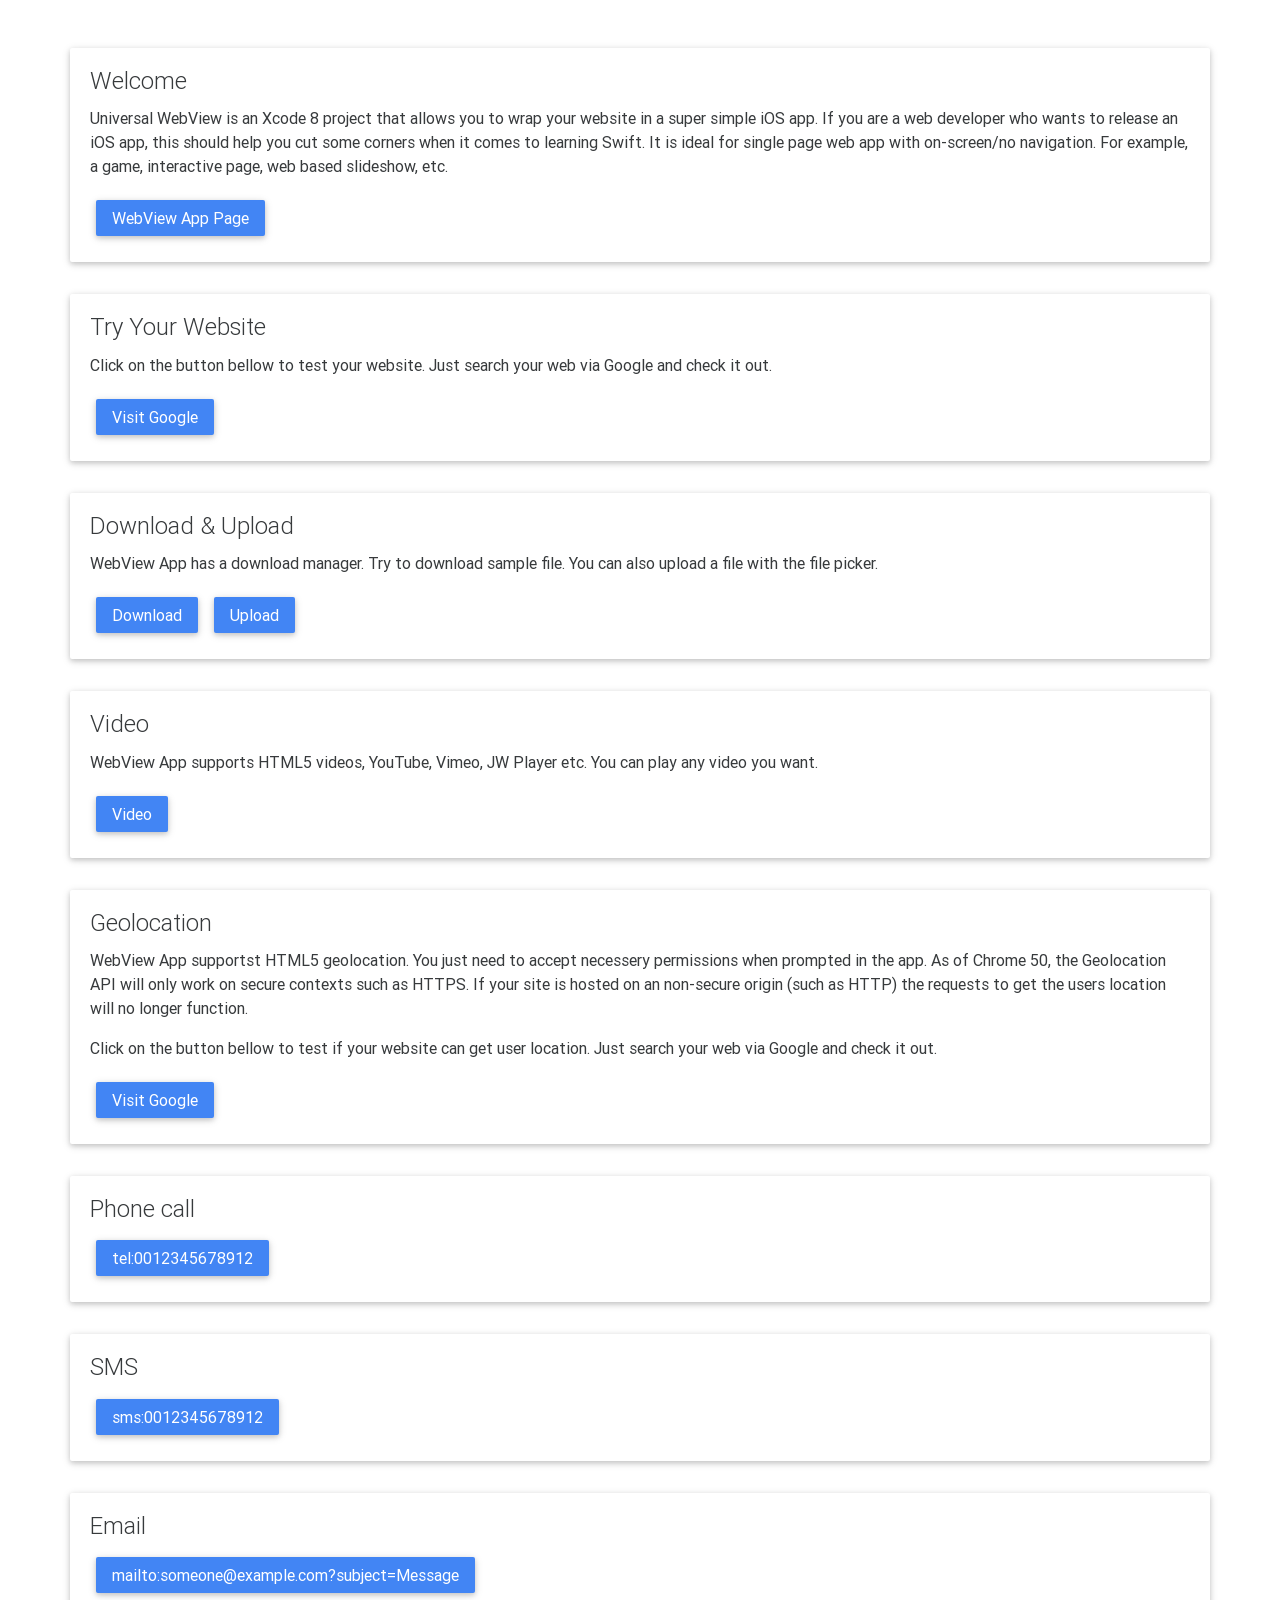
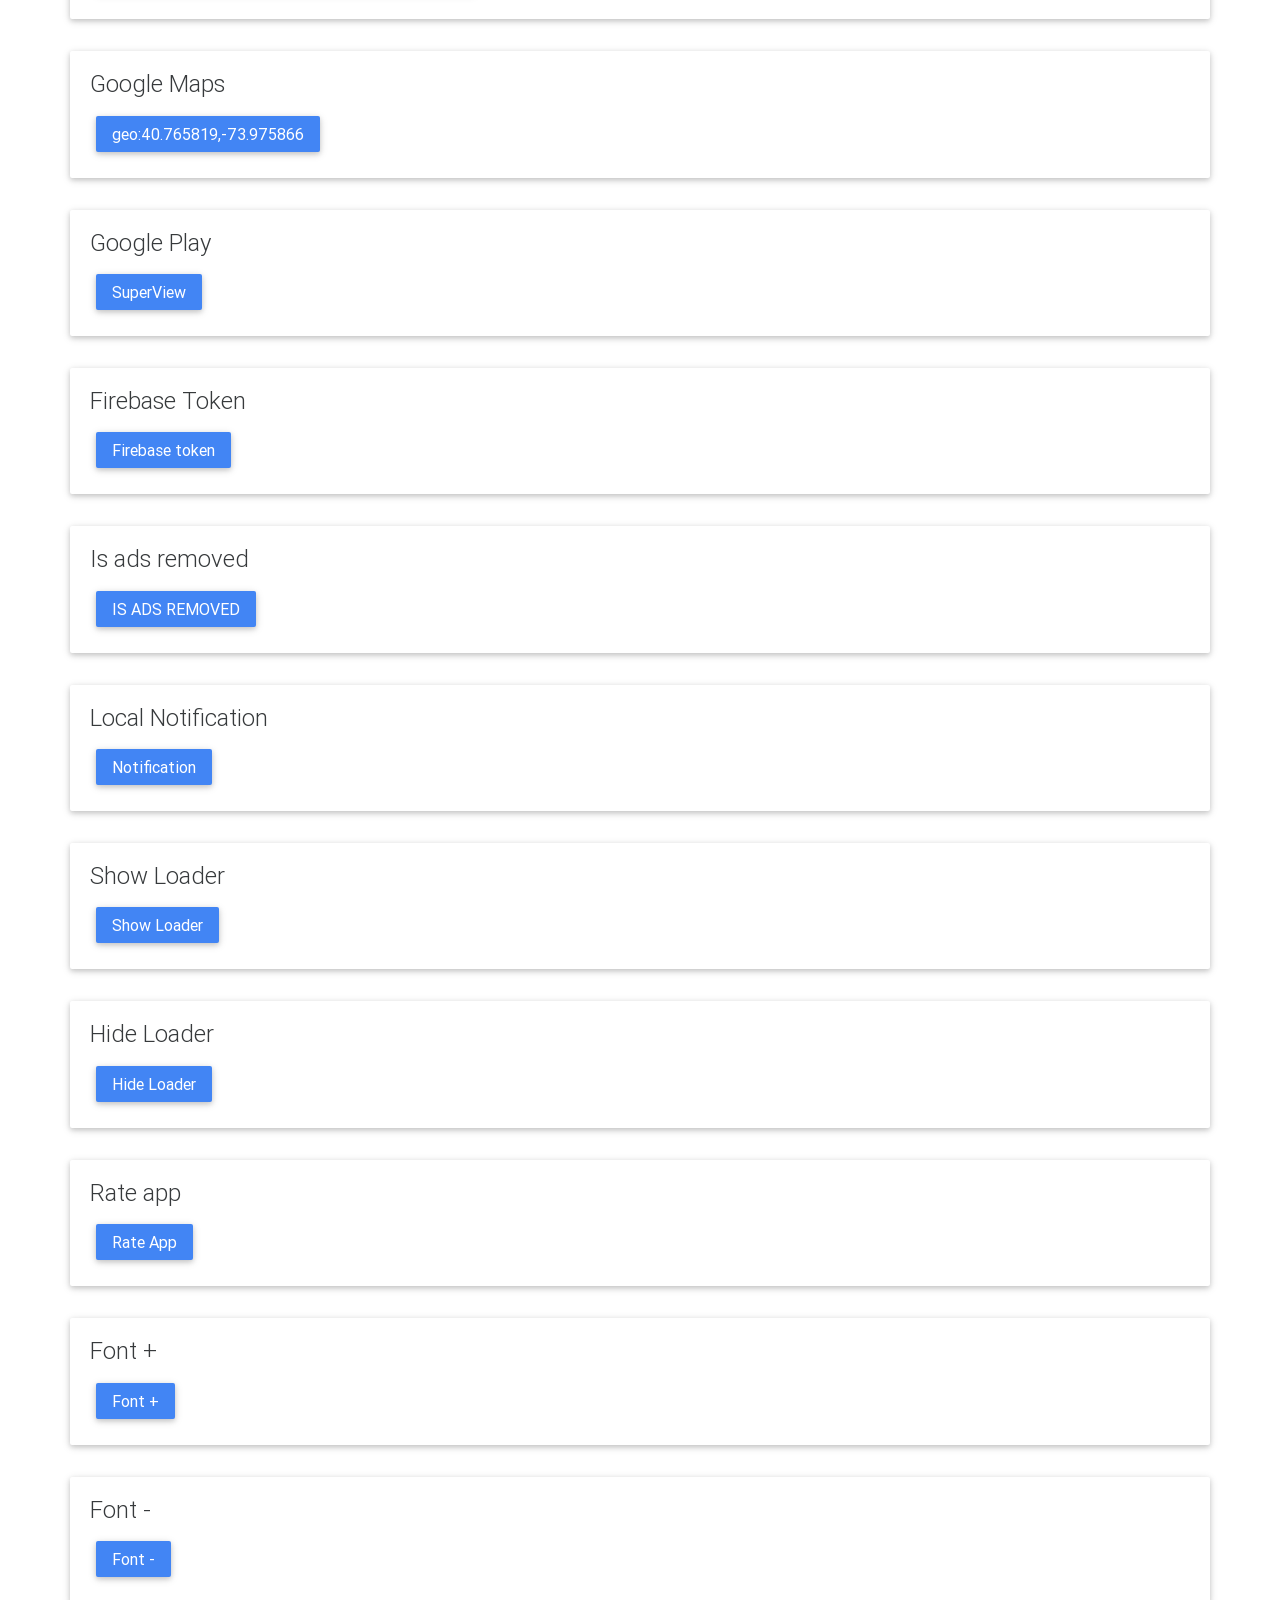
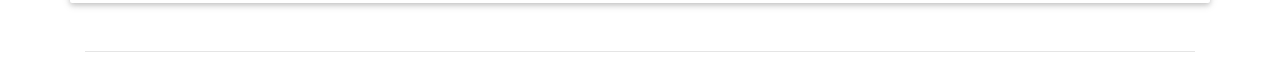
<file: app/src/main/assets/index.html>
<!DOCTYPE html>
<html lang="en">

<head>

    <meta charset="utf-8">
    <meta name="viewport" content="width=device-width, initial-scale=1, shrink-to-fit=no">
    <meta http-equiv="x-ua-compatible" content="ie=edge">

    <title>Universal WebView</title>

    <!-- Font Awesome -->
    <link rel="stylesheet" href="https://maxcdn.bootstrapcdn.com/font-awesome/4.6.0/css/font-awesome.min.css">

    <!-- Bootstrap core CSS -->
    <link href="css/bootstrap.min.css" rel="stylesheet">

    <!-- Material Design Bootstrap -->
    <link href="css/mdb.min.css" rel="stylesheet">

    <!-- Template styles -->
    <style rel="stylesheet">
        /* TEMPLATE STYLES */
        
        main {
            margin-top: 3rem;
        }
        
        main .card {
            margin-bottom: 2rem;
        }
        
        @media only screen and (max-width: 768px) {
            .read-more {
                text-align: center;
            }
        }
    </style>

</head>

<body>

    <main>
        <!--Main layout-->
        <div class="container">

            <!--First row-->
            <div class="row">
                <!--First column-->
                <div class="col-md-16">
                    <!--Card-->
                    <div class="card">

                        <!--Card content-->
                        <div class="card-block">
                            <!--Title-->
                            <h4 class="card-title">Welcome</h4>
                            <!--Text-->
                            <p class="card-text">Universal WebView is an Xcode 8 project that allows you to wrap your website in a super simple iOS app. If you are a web developer who wants to release an iOS app, this should help you cut some corners when it comes to learning Swift. It is ideal for single page web app with on-screen/no navigation. For example, a game, interactive page, web based slideshow, etc.</p>
                            <div class="read-more">
                                <a href="https://codecanyon.net/item/universal-webview-ios-app-push-notification-swift-admob/17383449" class="btn btn-primary">WebView App Page</a>
                            </div>
                        </div>
                        <!--/.Card content-->

                    </div>
                    <!--/.Card-->
                </div>
                <!--/.First column-->

                <!--Second column-->
                <div class="col-md-16">
                    <!--Card-->
                    <div class="card">

                        <!--Card content-->
                        <div class="card-block">
                            <!--Title-->
                            <h4 class="card-title">Try Your Website</h4>
                            <!--Text-->
                            <p class="card-text">Click on the button bellow to test your website. Just search your web via Google and check it out.</p>
                            <div class="read-more">
                                <a href="http://www.google.com" class="btn btn-primary">Visit Google</a>
                            </div>
                        </div>
                        <!--/.Card content-->

                    </div>
                    <!--/.Card-->
                </div>
                <!--/.Second column-->

                <!--Third column-->
                <div class="col-md-16">

                    <!--Card-->
                    <div class="card">
                        <!--Card content-->
                        <div class="card-block">
                            <!--Title-->
                            <h4 class="card-title">Download & Upload</h4>
                            <!--Text-->
                            <p class="card-text">WebView App has a download manager. Try to download sample file. You can also upload a file with the file picker.</p>
                            <div class="read-more">
                                <a href="https://s3.amazonaws.com/brommko/UniversalWebView/UniversalWebView.mp4" class="btn btn-primary">Download</a>
                                <a href="https://encodable.com/uploaddemo/" class="btn btn-primary">Upload</a>
                            </div>
                        </div>
                        <!--/.Card content-->

                    </div>
                    <!--/.Card-->
                </div>
                <!--/.Third column-->
            </div>
            <!--/.First row-->

            <!--Second row-->
            <div class="row">
                <!--First column-->
                <div class="col-md-16">
                    <!--Card-->
                    <div class="card">
                        <!--Card content-->
                        <div class="card-block">
                            <!--Title-->
                            <h4 class="card-title">Video</h4>
                            <!--Text-->
                            <p class="card-text">WebView App supports HTML5 videos, YouTube, Vimeo, JW Player etc. You can play any video you want.</p>
                            <div class="read-more">
                                <a href="https://www.google.si/webhp?sourceid=chrome-instant&ion=1&espv=2&ie=UTF-8#q=youtube" class="btn btn-primary">Video</a>
                            </div>
                        </div>
                        <!--/.Card content-->

                    </div>
                    <!--/.Card-->
                </div>
                <!--/.First column-->

                <!--Second column-->
                <div class="col-md-16">
                    <!--Card-->
                    <div class="card">

                        <!--Card content-->
                        <div class="card-block">
                            <!--Title-->
                            <h4 class="card-title">Geolocation</h4>
                            <!--Text-->
                            <p class="card-text">WebView App supportst HTML5 geolocation. You just need to accept necessery permissions when prompted in the app. As of Chrome 50, the Geolocation API will only work on secure contexts such as HTTPS. If your site is hosted on an non-secure origin (such as HTTP) the requests to get the users location will no longer function.</p>
                          <p class="card-text">Click on the button bellow to test if your website can get user location. Just search your web via Google and check it out.</p>
                            <div class="read-more">
                                <a href="http://www.google.com" class="btn btn-primary">Visit Google</a>
                            </div>
                        </div>

                    </div>
                    <!--/.Card-->
                </div>
                <!--Second column-->

                <div class="col-md-16">
                    <div class="card">
                        <div class="card-block">
                            <h4 class="card-title">Phone call</h4>
                            <div class="read-more">
                                <a href="tel:+0012345678912" class="btn btn-primary">tel:0012345678912</a>
                            </div>
                        </div>
                    </div>
                </div>

                <div class="col-md-16">
                    <div class="card">
                        <div class="card-block">
                            <h4 class="card-title">SMS</h4>
                            <div class="read-more">
                                <a href="sms:+0012345678912" class="btn btn-primary">sms:0012345678912</a>
                            </div>
                        </div>
                    </div>
                </div>

                <div class="col-md-16">
                    <div class="card">
                        <div class="card-block">
                            <h4 class="card-title">Email</h4>
                            <div class="read-more">
                                <a href="mailto:someone@example.com?subject=Message" class="btn btn-primary">mailto:someone@example.com?subject=Message</a>
                            </div>
                        </div>
                    </div>
                </div>

                <div class="col-md-16">
                    <div class="card">
                        <div class="card-block">
                            <h4 class="card-title">Google Maps</h4>
                            <div class="read-more">
                                <a id="geo-location" href="" class="btn btn-primary"></a>
                            </div>
                        </div>
                    </div>
                </div>

                <div class="col-md-16">
                    <div class="card">
                        <div class="card-block">
                            <h4 class="card-title">Google Play</h4>
                            <div class="read-more">
                                <a id="market" href="https://play.google.com/store/apps/details?id=com.intellidesigns.ktyou" class="btn btn-primary">SuperView</a>
                            </div>
                        </div>
                    </div>
                </div>

                <div class="col-md-16">
                    <div class="card">
                        <div class="card-block">
                            <h4 class="card-title">Firebase Token</h4>
                            <div class="read-more">
                                <a id="get_firebase_token" class="btn btn-primary" onClick="getFirebaseToken()" >Firebase token</a>
                            </div>
                        </div>
                    </div>
                </div>

                <div class="col-md-16">
                    <div class="card">
                        <div class="card-block">
                            <h4 class="card-title">Is ads removed</h4>
                            <div class="read-more">
                                <a id="is_ads_removed" class="btn btn-primary" onClick="isProductPurchased()" >IS ADS REMOVED</a>
                            </div>
                        </div>
                    </div>
                </div>

                <div class="col-md-16">
                    <div class="card">
                        <div class="card-block">
                            <h4 class="card-title">Local Notification</h4>
                            <div class="read-more">
                                <a id="local_notification" class="btn btn-primary" onClick="createNotification('SuperView', 'This is message')" >Notification</a>
                            </div>
                        </div>
                    </div>
                </div>

                <div class="col-md-16">
                    <div class="card">
                        <div class="card-block">
                            <h4 class="card-title">Show Loader</h4>
                            <div class="read-more">
                                <a id="show_loader" class="btn btn-primary" onClick="showLoader()" >Show Loader</a>
                            </div>
                        </div>
                    </div>
                </div>

                <div class="col-md-16">
                    <div class="card">
                        <div class="card-block">
                            <h4 class="card-title">Hide Loader</h4>
                            <div class="read-more">
                                <a id="hide_loader" class="btn btn-primary" onClick="hideLoader()" >Hide Loader</a>
                            </div>
                        </div>
                    </div>
                </div>

                <div class="col-md-16">
                    <div class="card">
                        <div class="card-block">
                            <h4 class="card-title">Rate app</h4>
                            <div class="read-more">
                                <a id="rate-app" class="btn btn-primary" onClick="rateApp()">Rate App</a>
                            </div>
                        </div>
                    </div>
                </div>

                <div class="col-md-16">
                    <div class="card">
                        <div class="card-block">
                            <h4 class="card-title">Font +</h4>
                            <div class="read-more">
                                <a id="font_size_inc" class="btn btn-primary" onClick="fontInc()" >Font + </a>
                            </div>
                        </div>
                    </div>
                </div>

                <div class="col-md-16">
                    <div class="card">
                        <div class="card-block">
                            <h4 class="card-title">Font -</h4>
                            <div class="read-more">
                                <a id="font_size_dec" class="btn btn-primary" onClick="fontDec()" >Font -</a>
                            </div>
                        </div>
                    </div>
                </div>
            </div>
            <!--/.Second row-->
            <hr>

        </div>
        <!--/.Main layout-->
    </main>

    <!-- SCRIPTS -->

    <!-- JQuery -->
    <script type="text/javascript" src="js/jquery-2.2.3.min.js"></script>

    <!-- Bootstrap tooltips -->
    <script type="text/javascript" src="js/tether.min.js"></script>

    <!-- Bootstrap core JavaScript -->
    <script type="text/javascript" src="js/bootstrap.min.js"></script>

    <!-- MDB core JavaScript -->
    <script type="text/javascript" src="js/mdb.min.js"></script>

    <script type="text/javascript" src="js/script.js"></script>

    <script type="text/javascript">
        function getFirebaseToken() {
             alert(android.getFirebaseToken());
        }

        function isProductPurchased() {
            alert(android.isProductPurchased());
        }

        function createNotification(display, message) {
            android.createNotification(display, message);
        }

        function showLoader() {
            android.showLoader();
        }

        function hideLoader() {
            android.hideLoader();
        }

        function fontSizeNormal() {
            android.fontSizeNormal();
        }

        function fontSizeLarger() {
            android.fontSizeLarger();
        }


        function fontSizeLargest() {
            android.fontSizeLargest();
        }

        function fontSizeSmaller() {
            android.fontSizeSmaller();
        }

       function fontSizeSmallest() {
            android.fontSizeSmallest();
       }
        function rateApp() {
            android.rateApp();
       }

        var currentFont = 2;
        var fontSizeFunc = [fontSizeSmallest, fontSizeSmaller, fontSizeNormal, fontSizeLarger, fontSizeLargest]

       function fontDec() {
            if (currentFont > 0) {
                currentFont--;
            }
            fontSizeFunc[currentFont]();
       }

       function fontInc() {
            if (currentFont < 4) {
                currentFont++;
            }
            fontSizeFunc[currentFont]();
       }
    </script>

</body>

</html>
</file>
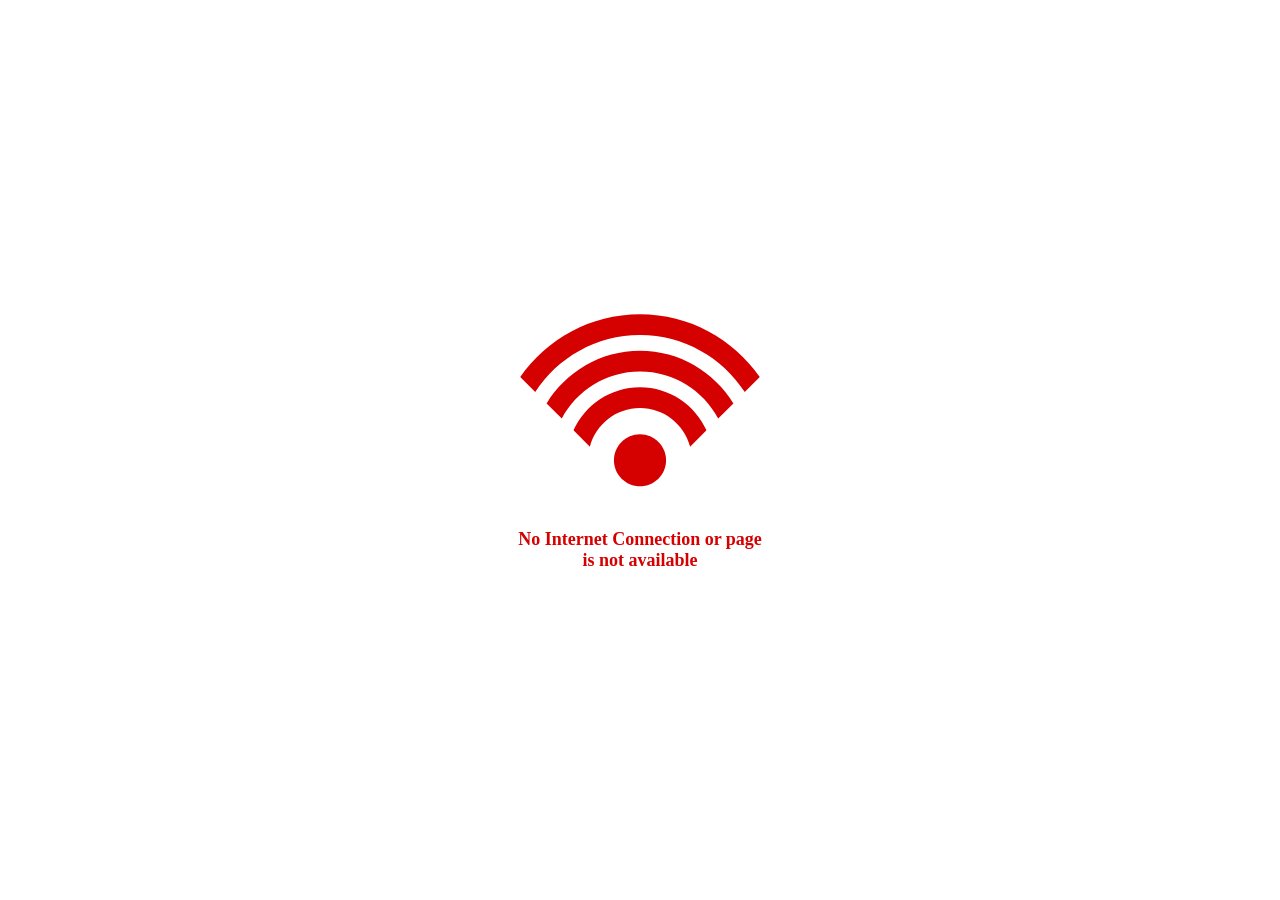
<file: app/src/main/assets/NoInternet.html>
<!DOCTYPE html>
<html>
<head>
    <style>
        svg path {
            fill: #D50000;
        }
        .text-style {
            font-size:18px;
            font-weight:bold;
            color: #D50000;
        }
    </style>
</head>
<body style="position: static;height: 100%">
    <div style="position:absolute;width:250px;height:300px;left: 50%;margin-left: -125px;top: 45%;text-align: center;margin-top: -130px;">
        <svg xmlns="http://www.w3.org/2000/svg" xmlns:xlink="http://www.w3.org/1999/xlink" version="1.1" x="0px" y="0px" width="250px" height="250px" viewBox="0 0 250 250" enable-background="new 0 0 250 250" xml:space="preserve">
                <g id="Layer_1">
                    <g>
                        <path fill-rule="evenodd" clip-rule="evenodd" fill="#0E8494" d="M151.062,185.188c0,14.394-11.668,26.062-26.057,26.062    s-26.066-11.668-26.066-26.062c0-14.402,11.677-26.062,26.066-26.062S151.062,170.786,151.062,185.188z"/>
                        <path fill="#0E8494" d="M20.254,117.021c22.346-34.216,60.917-56.922,104.75-56.922s82.391,22.701,104.737,56.918l15.015-15.01    C218.361,64.129,174.568,39.25,125.004,39.25c-49.559,0-93.37,24.883-119.76,62.761L20.254,117.021z"/>
                        <path fill="#0E8494" d="M46.819,143.582c14.925-27.933,44.36-47,78.185-47c33.821,0,63.256,19.062,78.18,47l15.194-15.203    c-19.242-31.5-53.841-52.646-93.375-52.646c-39.542,0-74.146,21.146-93.384,52.649L46.819,143.582z"/>
                        <path fill="#0E8494" d="M74.883,171.649c6.01-22.148,26.093-38.584,50.122-38.584c24.024,0,44.103,16.436,50.113,38.584    l16.364-16.372c-11.452-25.347-36.911-43.06-66.477-43.06c-29.57,0-55.042,17.713-66.49,43.06L74.883,171.649z"/>
                    </g>
                </g>
                <g id="Layer_2" display="none"></g>
            </svg>
        <div class="text-style">No Internet Connection or page is not available</div>
    </div>
</body>
</html>
</file>
